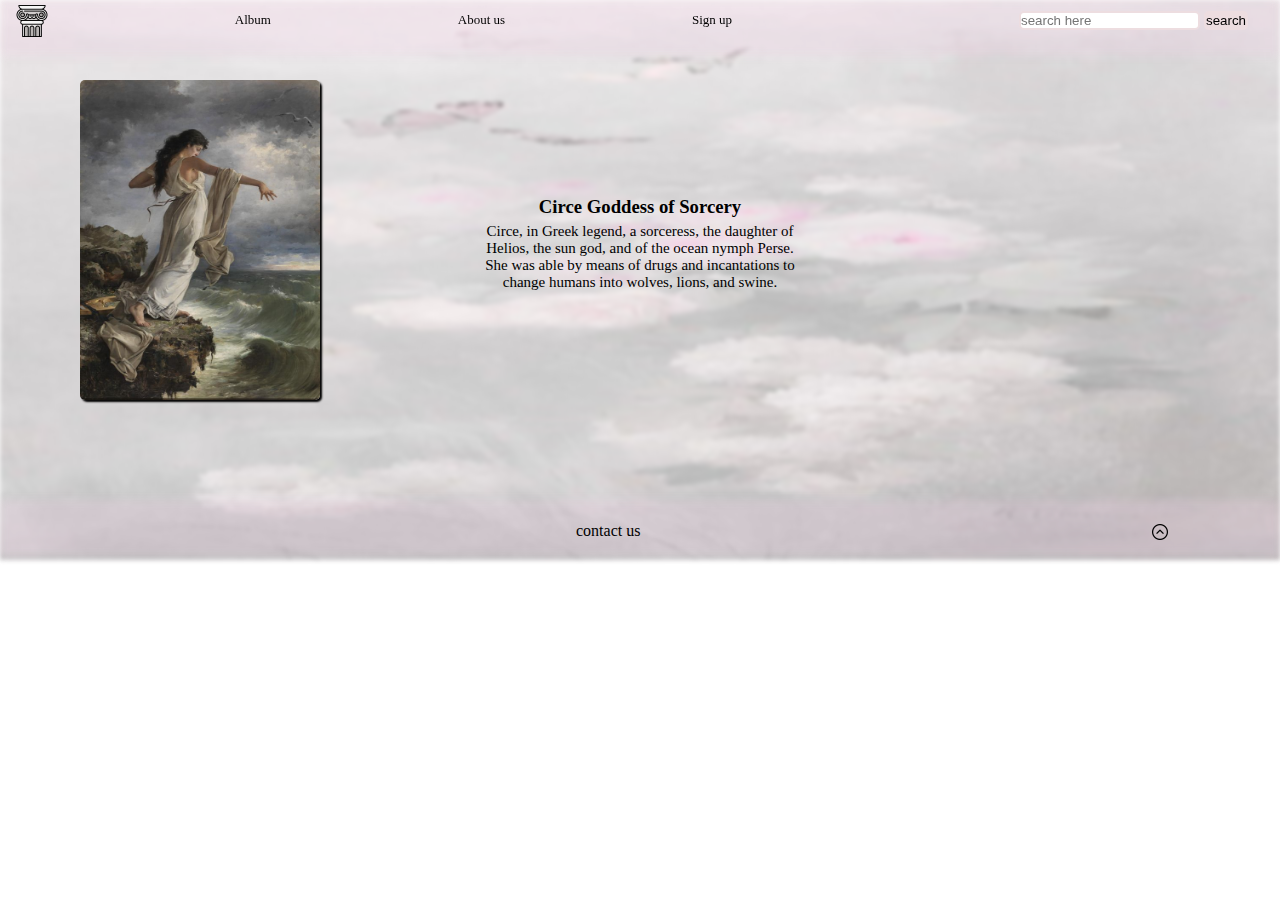
<file: index.html>
<!DOCTYPE html>
<html lang="en">
<head>
    <meta charset="UTF-8">
    <meta name="viewport" content="width=device-width, initial-scale=1.0">
    <title>Classiccore Aesthetic</title>
    <link rel="stylesheet" href="./Styles/index.css">
</head>
<body>
        <img src="./Pictures/bg1.jpg" alt="" class="bg-image">
    <header>
        <nav>
            <div class="bg-nav"></div>
            <section>
                <a href="http://127.0.0.1:5500/index.html"><img src="./Pictures/classics.png" alt="milo-venus"></a>
                <p><a href="http://127.0.0.1:5500/Album.html" target="_blank">Album</a></p>
                <p><a href="#">About us</a></p>
                <p><a href="http://127.0.0.1:5500/SignUp.html" target="_blank">Sign up</a></p>
                <form action="" class="search">
                    <input type="search" placeholder="search here" class="search-here">
                    <button class="search-btn">search</button>
                </form>
            </section>
        </nav>
    </header>
    <main>
        <img src="./Pictures/Circe_ Goddess of Sorcery _ Tea & Rosemary.jpg" alt="Circe">
        <div class="circe-des">
            <h3>Circe Goddess of Sorcery</h3>
            <p>Circe, in Greek legend, a sorceress, the daughter of Helios, the sun god, and of the ocean nymph Perse. She was able by means of drugs and incantations to change humans into wolves, lions, and swine.</p>
        </div>
    </main>
    <div class="bg-footer"></div>
    <footer>
        <p><a href="https://t.me/BitaJ83">contact us</a></p>
        <a href="#"><img src="./Pictures/up-arrow.png" alt="" class="arrow"></a>
    </footer>
</body>
</html>
</file>
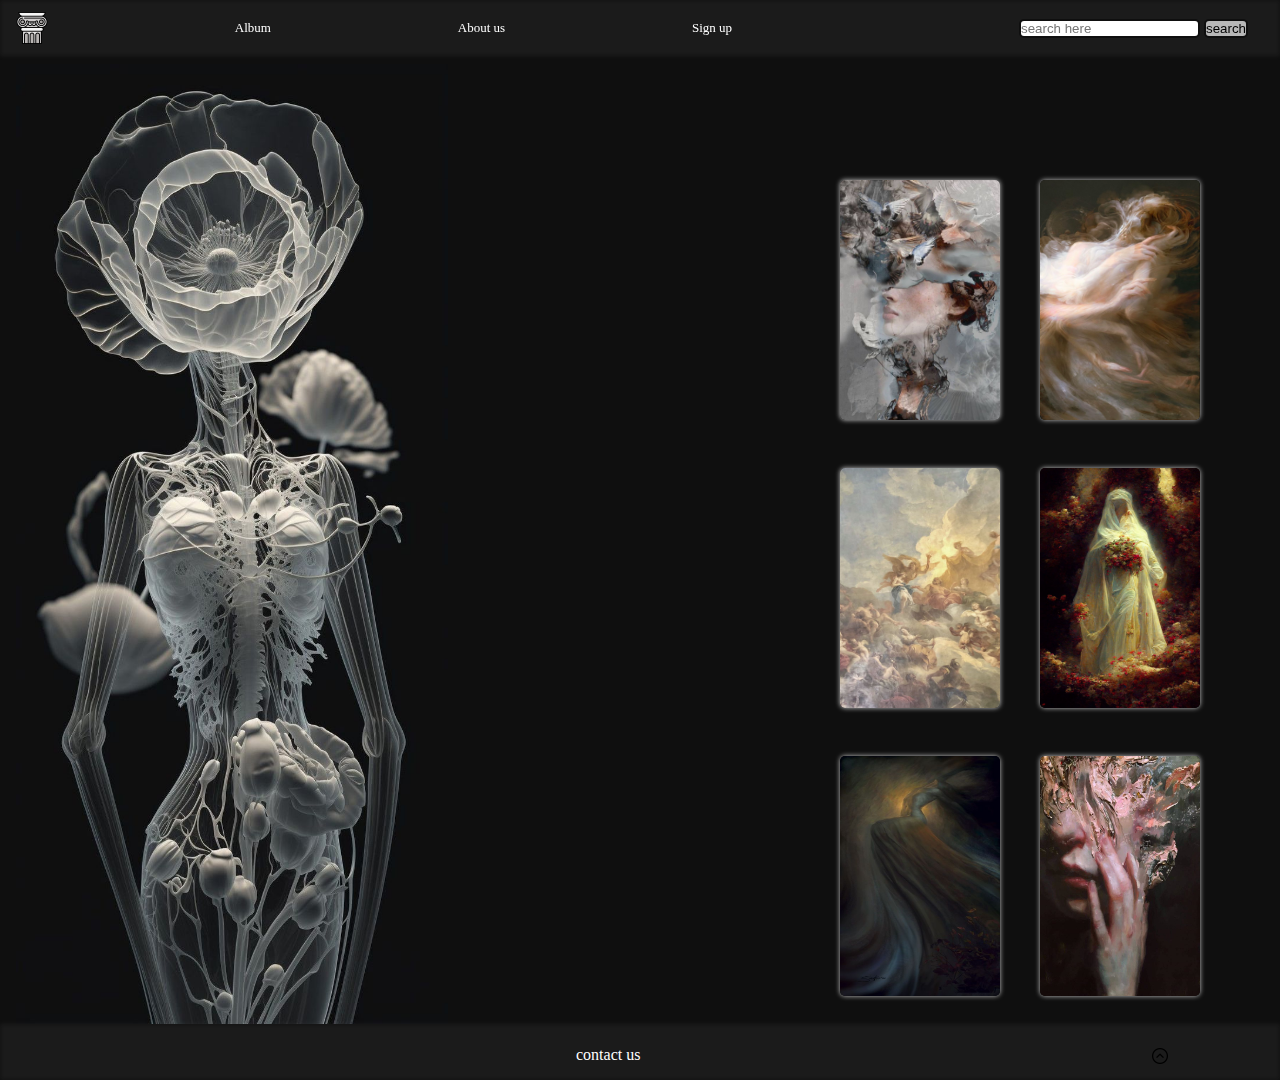
<file: Album.html>
<!DOCTYPE html>
<html lang="en">
<head>
    <meta charset="UTF-8">
    <meta name="viewport" content="width=device-width, initial-scale=1.0">
    <title>The Album</title>
    <link rel="stylesheet" href="./Styles/Album.css">
</head>
<body>
    <nav>
        <div class="bg-nav"></div>
        <section>
            <a href="http://127.0.0.1:5500/index.html" target="_blank"><img src="./Pictures/classics.png" alt="milo-venus"></a>
            <p><a href="http://127.0.0.1:5500/Album.html">Album</a></p>
            <p><a href="#">About us</a></p>
            <p><a href="http://127.0.0.1:5500/SignUp.html" target="_blank">Sign up</a></p>
            <form action="" class="search">
                <input type="search" placeholder="search here" class="search-here">
                <button class="search-btn">search</button>
            </form>
        </section>
    </nav>
    <main>
        <div>
            <img src="./Pictures/skull.jpg" alt="skull" class="skull">
        </div>
        <section class="Pictures">
            <div class="pack-one">
                <img src="./Pictures/download (4).jpg" alt="">
                <img src="./Pictures/download (5).jpg" alt="">
            </div>
            <div class="pack-two">
                <img src="./Pictures/download (6).jpg" alt="">
                <img src="./Pictures/Genesis 2_22.jpg" alt="">
            </div>
            <div class="pack-three">
                <img src="./Pictures/She dances.jpg" alt="">
                <img src="./Pictures/Visual Atelier 8 - Visual Atelier 8.jpg" alt="">
            </div>    
        </section>
    </main>
    <div class="bg-footer"></div>
    <footer>
        <p><a href="https://t.me/BitaJ83">contact us</a></p>
        <a href="#"><img src="./Pictures/up-arrow.png" alt="" class="arrow"></a>
    </footer>
</body>
</html>
</file>
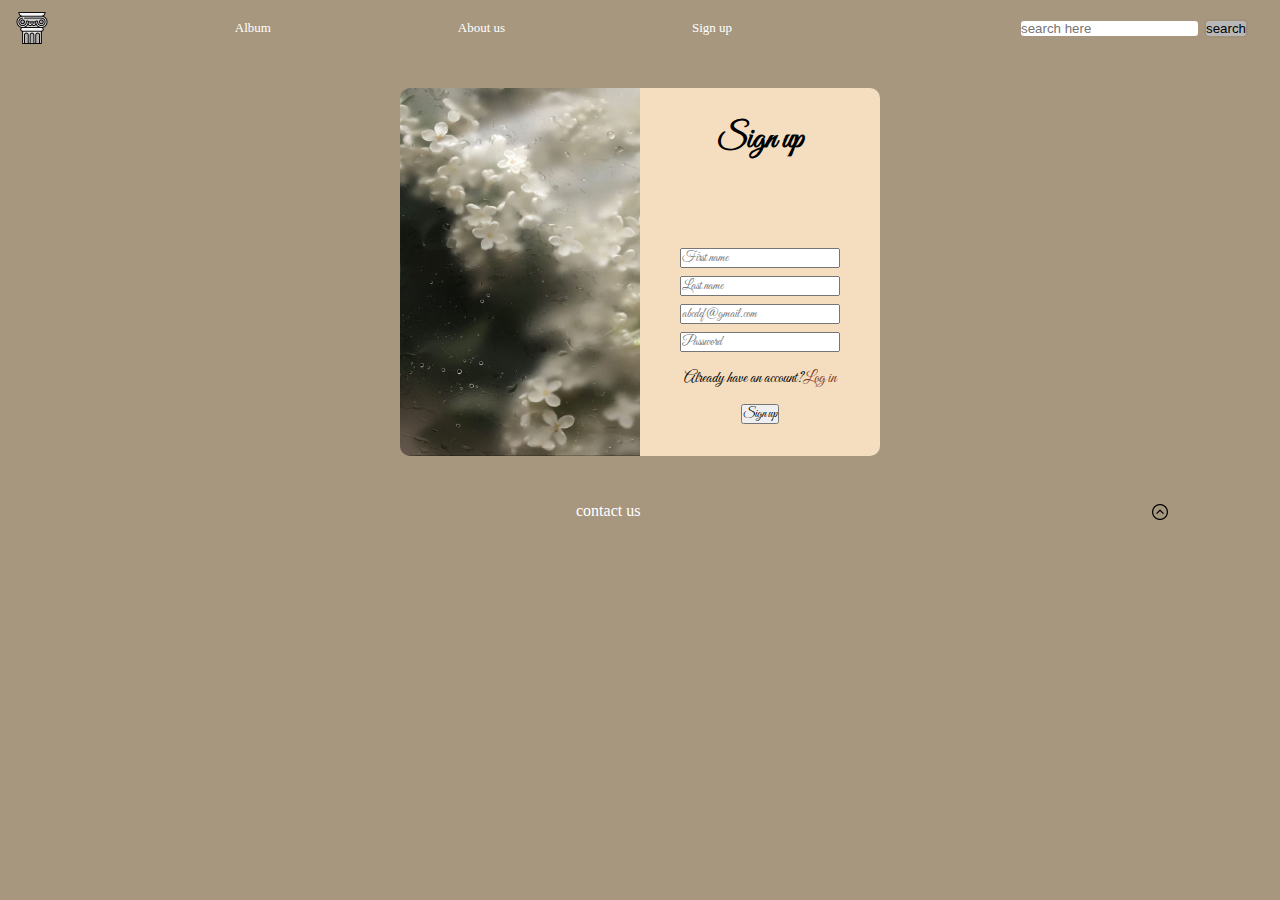
<file: SignUp.html>
<!DOCTYPE html>
<html lang="en">
<head>
    <meta charset="UTF-8">
    <meta name="viewport" content="width=device-width, initial-scale=1.0">
    <title>Sign up</title>
    <link rel="stylesheet" href="./Styles/SignUp.css">
    <link rel="preconnect" href="https://fonts.googleapis.com">
<link rel="preconnect" href="https://fonts.gstatic.com" crossorigin>
<link href="https://fonts.googleapis.com/css2?family=Great+Vibes&display=swap" rel="stylesheet">
</head>
<body>
    <header>
        <nav>
            <section>
                <a href="http://127.0.0.1:5500/index.html" target="_blank"><img src="./Pictures/classics.png" alt="milo-venus"></a>
                <p><a href="http://127.0.0.1:5500/Album.html" target="_blank">Album</a></p>
                <p><a href="#">About us</a></p>
                <p><a href="http://127.0.0.1:5500/SignUp.html">Sign up</a></p>
                <form action="" class="search">
                    <input type="search" placeholder="search here" class="search-here">
                    <button class="search-btn">search</button>
                </form>
            </section>
        </nav>
    </header>
    <main>
        <section>
            <img src="./Pictures/download.jpg" alt="flowers">
            <div class="container">
                <h2>Sign up</h2>
                <form action="" class="form">
                    <input type="text" placeholder="First name">
                    <input type="text" placeholder="Last name">
                    <input type="email" placeholder="abcdef@gmail.com">
                    <input type="password" placeholder="Password">
                </form>
                <p>Already have an account?<span><a href="#" class="log">Log in</a></span></p>
                <button class="SignUp">Sign up</button>
            </div>
        </section>
    </main>
    <footer>
        <p><a href="https://t.me/BitaJ83">contact us</a></p>
        <a href="#"><img src="./Pictures/up-arrow.png" alt="" class="arrow"></a>
    </footer>
</body>
</html>
</file>
<file: Styles/index.css>
*{
    padding: 0;
    margin: 0;
    box-sizing: border-box;
}
.bg-image{
    width: 100%;
    height: 35rem;
    filter: blur(2px);
    position: absolute;
}
.bg-nav{
    width: 100%;
    height: 3.5rem;
    position: fixed;
    background-color: hsla(324, 50%, 88%, 0.3);
    filter: blur(5px);
    z-index: -1;
}
nav{
    width: 100%;
    position: fixed;
    z-index: 1;
}
nav section img{
    width: 2rem;
    height: 2rem;
    margin-left: 1rem;
    margin-top: 0.3rem;
    transition: all 0.3s;
}
nav section{
    display: flex;
    justify-content: space-between;
    align-items: center;
    flex-wrap: wrap;
    /* why doesnt it wrap? */
}
nav section p{
    margin-left: -100px;
    font-size: 13px;
    transition: all 0.3s;
}
a{
    text-decoration: none;
    color: black;
}
.search{
    margin-right: 2rem;
}
.search-btn{
    background-color: #EDDDE0;
    border-radius: 5px;
    border: 2px solid #EDDDE0 ;
}
.search-here{
    border-radius: 5px;
    border:2px solid #EDDDE0;
}
nav section img:hover{
    transform: scale(1.2);
}
a:hover{
    color: #ED9FAD;
}
nav section p:hover{
    transform: scale(1.2);
}
.search-btn:hover{
    background-color: #ED9FAD;
}
main img{
    position: relative;
    top: 5rem;
    left: 5rem;
    width: 15rem;
    height: 20rem;
    border-radius: 5px;
    box-shadow: 2px 2px 2px black;
    transition: all 0.5s;
}
main img:hover{
    transform: scale(1.1);
}
.circe-des{
    position: relative;
    top: -8rem;
    left: 30rem;
    text-align: center;
    width: 20rem;
    height: 10rem;
}
h3{
    margin-bottom: 5px;
}
h3+p{
    font-size: 15px;
}
.bg-footer{
    width: 100%;
    height: 3.5rem;
    background-color: hsla(324, 50%, 88%, 0.3);
    filter: blur(5px);
    position: relative;
    bottom: -1rem;
}
footer{
    position: relative;
}
.arrow{
    width: 1rem;
    height: 1rem;
    position: absolute;
    bottom: 50%;
    left: 90%;
    transition: all 0.3s;
}
footer>p{
    position: absolute;
    bottom: 50%;
    left: 45%;
    transition: all 0.3s;
}
.arrow:hover{
    transform: scale(1.5);
}
footer>p:hover{
    transform: scale(1.1);
}
</file>
<file: Styles/Album.css>
*{
    margin: 0;
    padding: 0;
    box-sizing: border-box;
}
body{
    background-color: #0f0f0f;
}
main{
    height: 63rem;
}
.bg-nav{
    width: 100%;
    height: 3.5rem;
    background-color: #8b8c871a;
    filter: blur(2px);
    position: fixed;
    z-index: 1;
}
nav section{
    width: 100%;
    height: 3.5rem;
    display: flex;
    justify-content: space-between;
    align-items: center;
    position: fixed;
    z-index: 1;
}
nav section img{
    width: 2rem;
    height: 2rem;
    margin-left: 1rem;
    margin-top: 0.3rem;
    transition: all 0.3s;
}
nav section p{
    margin-left: -100px;
    font-size: 13px;
    transition: all 0.3s;
}
a{
    text-decoration: none;
    color: white;
}
.search{
    margin-right: 2rem;
}
.search-btn{
    background-color: #B8B8B8;
    border-radius: 5px;
    border: 2px solid #0f0f0f ;
}
.search-here{
    border-radius: 5px;
    border:2px solid #0f0f0f;
}
nav section img:hover{
    transform: scale(1.2);
}
a:hover{
    color: #8b8587;
}
nav section p:hover{
    transform: scale(1.2);
}
.search-btn:hover{
    background-color: #8b8587;
}
.skull{
    margin-top: 4rem;
    margin-left: 1rem;
    width: 27rem;
    height: 60rem;
}
.Pictures{
    position: relative;
    top: -33rem;
    height: 30rem;
    display: flex;
    flex-direction: column;
}
.pack-one{
    display: flex;
    justify-content: flex-end;
    position: relative;
    top: -20rem;
    right: 5rem;
    flex-wrap: wrap;
    gap: 0.5rem;
}
.pack-one img{
    width: 10rem;
    height: 15rem;
    margin-left: 2rem;
    border-radius: 5px;
    box-shadow: 0 0 5px rgba(255, 255, 255, 0.774);
    transition: all 0.5s;
}
.pack-one img:hover{
    transform: scale(1.2);
}
.pack-two{
    display: flex;
    justify-content: flex-end;
    position: relative;
    right: 5rem;
    top: -17rem;
    flex-wrap: wrap;
    gap: 0.5rem;
}
.pack-two img{
    width: 10rem;
    height: 15rem;
    margin-left: 2rem;
    border-radius: 5px;
    box-shadow: 0 0 5px rgba(255, 255, 255, 0.774);
    transition: all 0.5s;
}
.pack-two img:hover{
    transform: scale(1.2);
}
.pack-three{
    display: flex;
    justify-content: flex-end;
    position: relative;
    right: 5rem;
    top: -14rem;
    flex-wrap: wrap;
    gap: 0.5rem;
}
.pack-three img{
    width: 10rem;
    height: 15rem;
    margin-left: 2rem;
    border-radius: 5px;
    box-shadow: 0 0 5px rgba(255, 255, 255, 0.774);
    transition: all 0.5s;
}
.pack-three img:hover{
    transform: scale(1.2);
}
.bg-footer{
    width: 100%;
    height: 3.5rem;
    background-color: #8b8c871a;
    filter: blur(2px);
    position: relative;
    bottom: -1rem;
}
footer{
    position: relative;
}
.arrow{
    width: 1rem;
    height: 1rem;
    position: absolute;
    bottom: 50%;
    left: 90%;
    transition: all 0.3s;
}
footer>p{
    position: absolute;
    bottom: 50%;
    left: 45%;
    transition: all 0.3s;
}
.arrow:hover{
    transform: scale(1.5);
}
footer>p:hover{
    transform: scale(1.1);
}
</file>
<file: Styles/SignUp.css>
*{
    margin: 0;
    padding: 0;
    box-sizing: border-box;
}
body{
    background-color: #a18e74eb;
}
nav section{
    width: 100%;
    height: 3.5rem;
    display: flex;
    justify-content: space-between;
    align-items: center;
    position: sticky;
    z-index: 1;
    flex-wrap: wrap;
    /* why doesnt it wrap? */
}
nav section img{
    width: 2rem;
    height: 2rem;
    margin-left: 1rem;
    margin-top: 0.3rem;
    transition: all 0.3s;
}
nav section p{
    margin-left: -100px;
    font-size: 13px;
    transition: all 0.3s;
}
nav a,footer a{
    text-decoration: none;
    color: white;
}
.search{
    margin-right: 2rem;
}
.search-btn{
    background-color: #B8B8B8;
    border-radius: 5px;
    border: 2px solid #a18e74eb ;
}
.search-here{
    border-radius: 5px;
    border:2px solid #a18e74eb;
}
nav section img:hover{
    transform: scale(1.2);
}
nav a:hover,footer a:hover{
    color: #752b14;
}
nav section p:hover{
    transform: scale(1.2);
}
.search-btn:hover{
    background-color: #8b8587;
}
main section{
    display: flex;
    justify-content: center;
    align-items: center;
    margin-top: 2rem;
    margin-bottom: 5rem;
    flex-wrap: wrap;   
}
main section img{
    width: 15rem;
    height: 23rem;
    border-radius: 10px 0 0 10px;
}
.container{
    background-color: #f4debf;
    width: 15rem;
    height: 23rem;
    border-radius: 0 10px 10px 0;
    display: flex; 
    flex-direction: column;
    justify-content: center;
    align-items: center;
    flex-wrap: wrap;
}
h2{
    font-family: 'Great Vibes', cursive;
    font-size: xx-large;
}
.form{
    display: flex;
    flex-direction: column;
    margin-top: 5rem;
    margin-bottom: 1rem;
}
.form input{
    font-family: 'Great Vibes', cursive;
    margin-top: 0.5rem;
    width: 10rem;
}
form+p{
    font-family: 'Great Vibes', cursive;
    margin-bottom: 1rem;
}
.log{
    color: #82361e;
    text-decoration: none;
    transition: all 0.3s;
}
.SignUp{
    font-family: 'Great Vibes', cursive;
    transition: all 0.3s;
}
.SignUp:hover{
    background-color: #dea997;
    transform: scale(1.3);
}
footer{
    position: relative;
    bottom: 1rem;

}
.arrow{
    width: 1rem;
    height: 1rem;
    position: absolute;
    bottom: 50%;
    left: 90%;
    transition: all 0.3s;
}
footer>p{
    position: absolute;
    bottom: 50%;
    left: 45%;
    transition: all 0.3s;
}
.arrow:hover{
    transform: scale(1.5);
}
footer>p:hover{
    transform: scale(1.1);
}
</file>
